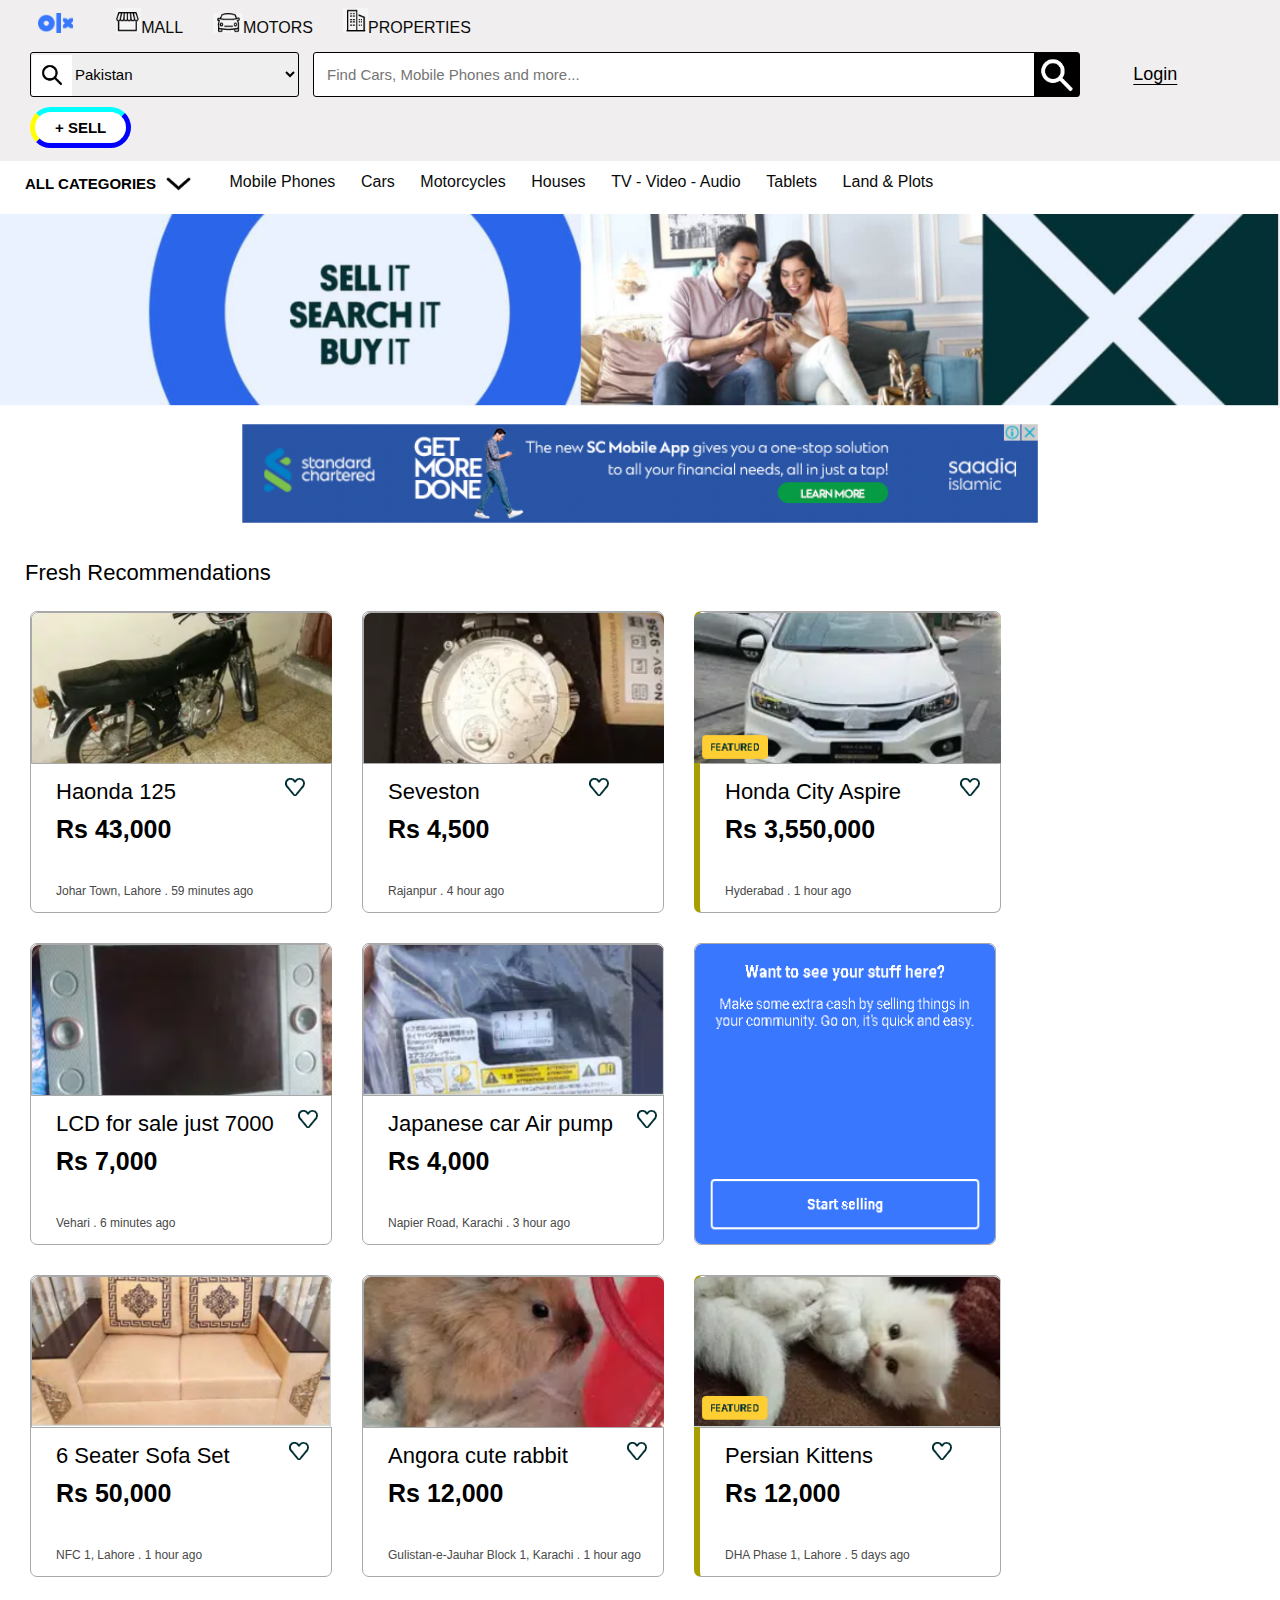
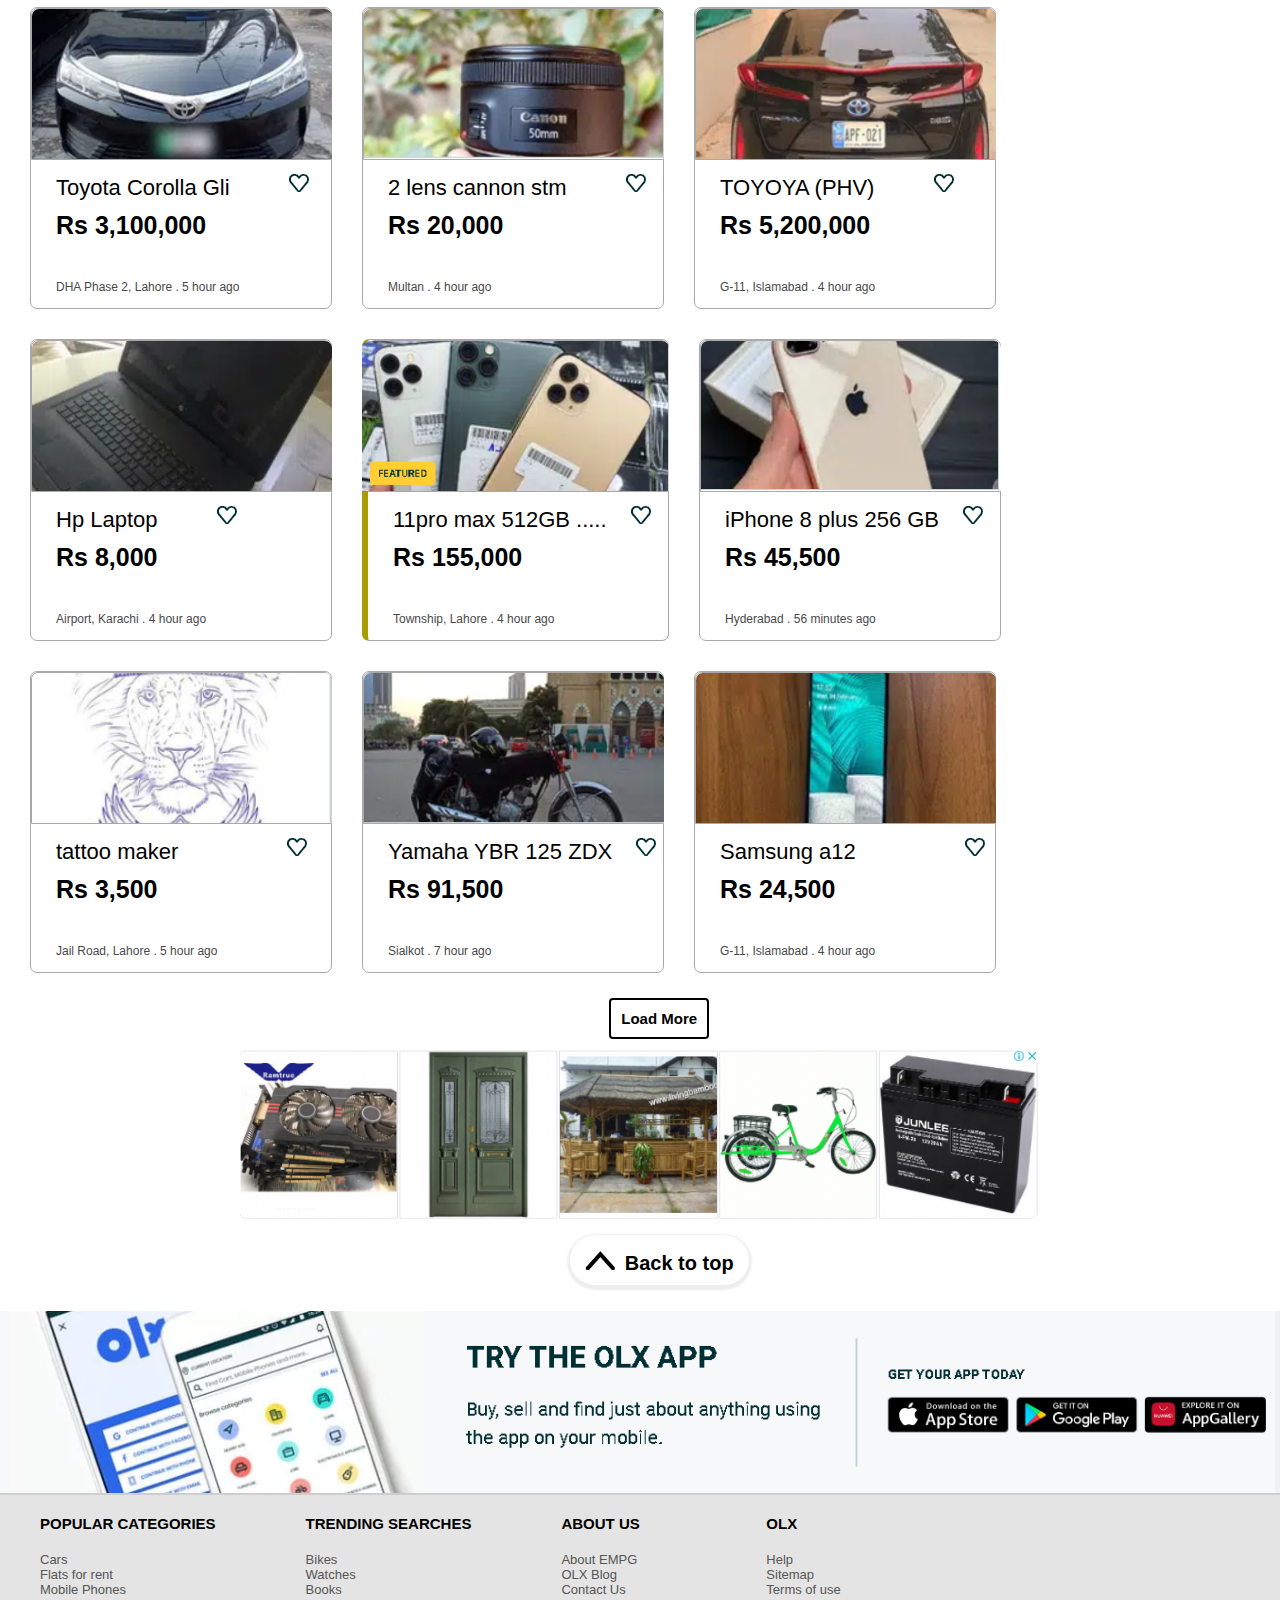
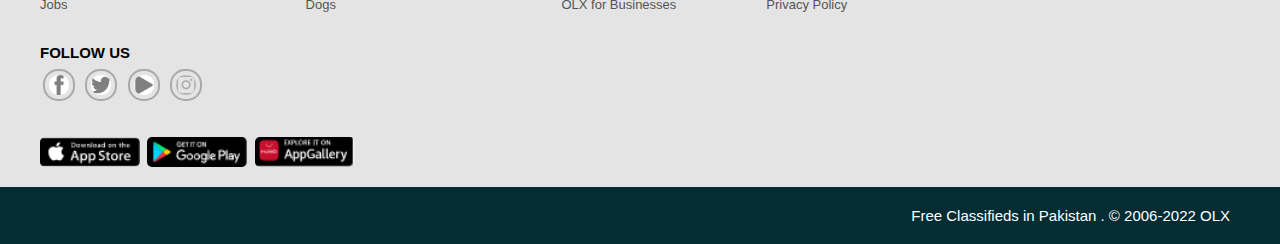
<file: index.html>
<!DOCTYPE html>
<html lang="en">

<head>
    <meta charset="UTF-8">
    <meta http-equiv="X-UA-Compatible" content="IE=edge">
    <meta name="viewport" content="width=device-width, initial-scale=1.0">
    <link rel="stylesheet" href="style.css">
    <title>olx</title>
</head>

<body>
    <header id="top">
        <nav>
            <img src="images/a2.png" alt="olx" class="image">
            <a href="#" class="a1"><img src="images/a5.PNG" alt="mall" class="img1">MALL</a>
            <a href="#" class="a1"><img src="images/a6.PNG" alt="motors" class="img2">MOTORS</a>
            <a href="#" class="a1"><img src="images/a7.PNG" alt="properties" class="img1">PROPERTIES</a>
            <br>
            <select name="location" id="location">
                <option value="pakistan">Pakistan</option>
                <option value="Azad Kashmir, Pakistan">Azad Kashmir, Pakistan</option>
                <option value="Sindh, Pakistan">Sindh, Pakistan</option>
                <option value="Punjab, Pakistan">Punjab, Pakistan</option>
                <option value="Northern Areas, Pakistan">Northern Areas, Pakistan</option>
                <option value="Islamabad Capital Territory, Pakistan">Islamabad Capital Territory, Pakistan</option>
                <option value="Khyber Pakhtunkhwa, Pakistan">Khyber Pakhtunkhwa, Pakistan</option>
                <option value="Balochistan, Pakistan">Balochistan, Pakistan</option>
            </select>
            <input type="text" class="image3" placeholder="Find Cars, Mobile Phones and more..." size="130px">
            <a href="login.html" class="link1">Login</a>
            <button id="sell">+ SELL</button>
        </nav>
    </header>
    <div class="class1">
        <a href="#span1" class="link2">ALL CATEGORIES</a>
        <a href="" class="image4"><img src="images/a8.png" alt="dropdown" class="image4"></a>
        <a href="#" class="a1">Mobile Phones</a>
        <a href="#" class="a1">Cars</a>
        <a href="#" class="a1">Motorcycles</a>
        <a href="#" class="a1">Houses</a>
        <a href="#" class="a1">TV - Video - Audio</a>
        <a href="#" class="a1">Tablets</a>
        <a href="#" class="a1">Land & Plots</a>
    </div>
    <div class="class2">
        <img src="images/image.PNG" alt="image" class="image5">
        <center><img src="images/addimg.PNG" class="image6"></center>
    </div>
    <p>Fresh Recommendations</p>
    <div class="class3">
        <div class="child child1" title="Haonda 125">
            <div class="classA">
                <img src="images/p1.PNG" class="product">
            </div>
            <div>
                <p class="name">Haonda 125
                    <img src="images/fav.PNG" class="fav">
                </p>
                <p class="price">Rs 43,000</p>
                <p class="address">Johar Town, Lahore . 59 minutes ago</p>
            </div>
        </div>

        <div class="child child2" title="Seveston">
            <div class="classA">
                <img src="images/p17.PNG" class="product">
            </div>
            <div>
                <p class="name">Seveston
                    <img src="images/fav.PNG" class="fav">
                </p>
                <p class="price">Rs 4,500</p>
                <p class="address">Rajanpur . 4 hour ago</p>
            </div>
        </div>

        <div class="child child3" title="Honda City Aspire">
            <div class="classA">
                <img src="images/p3.PNG" class="featured">
            </div>
            <div>
                <p class="name"> Honda City Aspire
                    <img src="images/fav.PNG" class="fav2">
                </p>
                <p class="price">Rs 3,550,000</p>
                <p class="address">Hyderabad . 1 hour ago</p>
            </div>
        </div>

        <div class="child child4" title="LCD for sale just 7000">
            <div class="classA">
                <img src="images/p15.PNG" class="product">
            </div>
            <div class="border">
                <p class="name">LCD for sale just 7000
                    <img src="images/fav.PNG" class="fav1">
                </p>
                <p class="price">Rs 7,000</p>
                <p class="address">Vehari . 6 minutes ago</p>

            </div>
        </div>

        <div class="child child5" title="Japanese car Air pump">
            <div class="classA">
                <img src="images/p5.PNG" class="product">
            </div>
            <div>
                <p class="name">Japanese car Air pump
                    <img src="images/fav.PNG" class="fav1">
                </p>
                <p class="price">Rs 4,000</p>
                <p class="address">Napier Road, Karachi . 3 hour ago</p>
            </div>
        </div>

        <div class="child child6">
            <a href="login.html">
                <img src="images/p11.PNG" class="sellimg">
            </a>
        </div>

        <div class="child child7" title="6 Seater Sofa Set">
            <div class="classA">
                <img src="images/p7.PNG" class="product">
            </div>
            <div>
                <p class="name">6 Seater Sofa Set
                    <img src="images/fav.PNG" class="fav2">
                </p>
                <p class="price">Rs 50,000</p>
                <p class="address">NFC 1, Lahore . 1 hour ago</p>
            </div>
        </div>

        <div class="child child8" title="Angora cute rabbit">
            <div class="classA">
                <img src="images/p8.PNG" class="product">
            </div>
            <div>
                <p class="name">Angora cute rabbit
                    <img src="images/fav.PNG" class="fav2">
                </p>
                <p class="price">Rs 12,000</p>
                <p class="address">Gulistan-e-Jauhar Block 1, Karachi . 1 hour ago</p>
            </div>
        </div>

        <div class="child child9" title=" Persian Kittens">
            <div class="classA">
                <img src="images/p14.PNG" class="featured">
            </div>
            <div>
                <p class="name"> Persian Kittens
                    <img src="images/fav.PNG" class="fav2">
                </p>
                <p class="price">Rs 12,000</p>
                <p class="address">DHA Phase 1, Lahore . 5 days ago</p>
            </div>
        </div>

        <div class="child child10" title="Toyota Corolla Gli">
            <div class="classA">
                <img src="images/p4.PNG" class="product">
            </div>
            <div class="border">
                <p class="name"> Toyota Corolla Gli
                    <img src="images/fav.PNG" class="fav2">
                </p>
                <p class="price">Rs 3,100,000</p>
                <p class="address">DHA Phase 2, Lahore . 5 hour ago</p>

            </div>
        </div>

        <div class="child child11" title="2 lens cannon stm">
            <div class="classA">
                <img src="images/p6.PNG" class="product">
            </div>
            <div>
                <p class="name">2 lens cannon stm
                    <img src="images/fav.PNG" class="fav2">
                </p>
                <p class="price">Rs 20,000</p>
                <p class="address">Multan . 4 hour ago</p>
            </div>
        </div>

        <div class="child child12" title="TOYOYA (PHV)">
            <div class="classA">
                <img src="images/p12.PNG" class="product">
            </div>
            <div>
                <p class="name">TOYOYA (PHV)
                    <img src="images/fav.PNG" class="fav2">
                </p>
                <p class="price">Rs 5,200,000</p>
                <p class="address">G-11, Islamabad . 4 hour ago</p>
            </div>
        </div>

        <div class="child child13" title="Hp Laptop">
            <div class="classA">
                <img src="images/p16.PNG" class="product">
            </div>
            <div>
                <p class="name">Hp Laptop
                    <img src="images/fav.PNG" class="fav2">
                </p>
                <p class="price">Rs 8,000</p>
                <p class="address">Airport, Karachi . 4 hour ago</p>
            </div>
        </div>

        <div class="child child14" title="11pro max 512GB pta approved brand new stock all colours available">
            <div class="classA">
                <img src="images/p13.PNG" class="featured">
            </div>
            <div>
                <p class="name">11pro max 512GB .....
                    <img src="images/fav.PNG" class="fav1">
                </p>
                <p class="price">Rs 155,000</p>
                <p class="address">Township, Lahore . 4 hour ago</p>
            </div>
        </div>

        <div class="child child15" title="iPhone 8 plus 256 GB">
            <div class="classA">
                <img src="images/p2.PNG" class="product">
            </div>
            <div>
                <p class="name">iPhone 8 plus 256 GB
                    <img src="images/fav.PNG" class="fav1">
                </p>
                <p class="price">Rs 45,500</p>
                <p class="address">Hyderabad . 56 minutes ago</p>
            </div>
        </div>

        <div class="child child16" title="tattoo maker">
            <div class="classA">
                <img src="images/p9.PNG" class="product">
            </div>
            <div>
                <p class="name">tattoo maker
                    <img src="images/fav.PNG" class="fav">
                </p>
                <p class="price">Rs 3,500</p>
                <p class="address">Jail Road, Lahore . 5 hour ago</p>
            </div>
        </div>

        <div class="child child17" title="Yamaha YBR 125 ZDX ">
            <div class="classA">
                <img src="images/p19.PNG" class="product">
            </div>
            <div>
                <p class="name">Yamaha YBR 125 ZDX
                    <img src="images/fav.PNG" class="fav1">
                </p>
                <p class="price">Rs 91,500</p>
                <p class="address">Sialkot . 7 hour ago</p>
            </div>
        </div>

        <div class="child child18" title="Samsung a12 10/10">
            <div class="classA">
                <img src="images/p18.PNG" class="product">
            </div>
            <div>
                <p class="name">Samsung a12
                    <img src="images/fav.PNG" class="fav">
                </p>
                <p class="price">Rs 24,500</p>
                <p class="address">G-11, Islamabad . 4 hour ago</p>
            </div>
        </div>
    </div>
    <div class="class4">
        <center>
            <button class="button2">Load More</button>
        </center>
        <center>
            <img src="images/addimg1.PNG" class="image6">
        </center>
        <center>
            <button class="button1">
                <a href="#top" class="up">
                    <img src="images/a8.jpg" class="image7">Back to top
                </a>
            </button>
        </center>
    </div>
    <div class="class5">
        <img src="images/image1.PNG" class="image8">
        <div class="classB">
            <ul>
                <li class="imp">POPULAR CATEGORIES</li>
                <li><a href="#1" class="link5">Cars</a></li>
                <li><a href="#1" class="link5">Flats for rent</a></li>
                <li><a href="#1" class="link5">Mobile Phones</a></li>
                <li><a href="#1" class="link5">Jobs</a></li>
            </ul>
            <ul>
                <li class="imp">TRENDING SEARCHES</li>
                <li><a href="#1" class="link5">Bikes</a></li>
                <li><a href="#1" class="link5">Watches</a></li>
                <li><a href="#1" class="link5">Books</a></li>
                <li><a href="#1" class="link5">Dogs</a></li>
            </ul>
            <ul>
                <li class="imp">ABOUT US</li>
                <li><a href="#1" class="link5">About EMPG</a></li>
                <li><a href="#1" class="link5">OLX Blog</a></li>
                <li><a href="#1" class="link5">Contact Us</a></li>
                <li><a href="#1" class="link5">OLX for Businesses</a></li>
            </ul>
            <ul>
                <li class="imp">OLX</li>
                <li><a href="#1" class="link5">Help</a></li>
                <li><a href="#1" class="link5">Sitemap</a></li>
                <li><a href="#1" class="link5">Terms of use</a></li>
                <li><a href="#1" class="link5">Privacy Policy</a></li>
            </ul>
            <ul>
                <li class="imp1">FOLLOW US</li>
                <li class="socialimg"><img src="images/fb.png" class="social"></li>
                <li class="socialimg"><img src="images/twitter.png" class="social"></li>
                <li class="socialimg"><img src="images/play.png" class="social"></li>
                <li class="socialimg"><img src="images/insta.png" class="social"></li>
                <br>
                <img src="images/b1.PNG" class="b1">
                <img src="images/b2.PNG" class="b1">
                <img src="images/b3.PNG" class="b1">
            </ul>
        </div>
        <footer>
            Free Classifieds in Pakistan . &copy; 2006-2022 OLX
        </footer>
    </div>

</body>

</html>
</file>
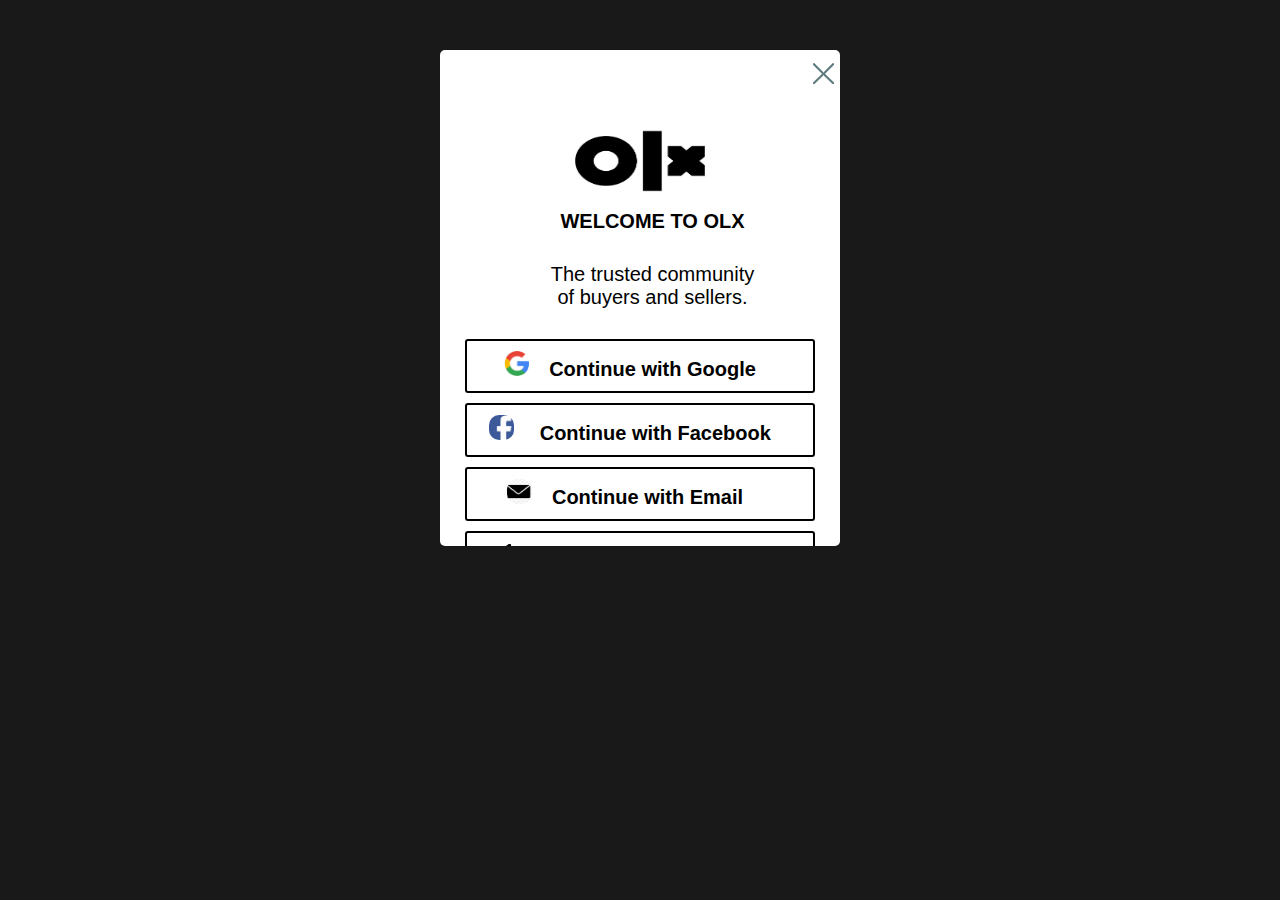
<file: login.html>
<!DOCTYPE html>
<html lang="en">
<head>
    <meta charset="UTF-8">
    <meta http-equiv="X-UA-Compatible" content="IE=edge">
    <meta name="viewport" content="width=device-width, initial-scale=1.0">
    <title>Document</title>
    <link rel="stylesheet" href="style.css">
</head>
<body id="login">
    <div class="login1">
        <a href="index.html">
        <img src="images/back.PNG" class="back">
        </a>
        <div class="login">
            <center>
                <img src="images/logo.png" class="logo">
            </center>
            <p class="p">WELCOME TO OLX</p>
            <p class="p1">The trusted community <br/>of buyers and sellers.</p>
            <center>
                <button class="b2"><img src="images/a14.jpg" class="social1">Continue with Google</button>
                <button class="b2"><img src="images/a13.jpg" class="social1"> Continue with Facebook</button>
                <button class="b3"><img src="images/email.jpg" class="social2">Continue with Email</button>
                <button class="b3"><img src="images/phone.png" class="social2">Continue with Phone</button>    
            </center>
            <p class="p2">By continuing, you are accepting <br><a href="." class="link6">OLX Terms of use </a> and <a href="."  class="link6">Privacy Policy</a> </p>
        </div>   
    </div>
</body>
</html>
</file>
<file: style.css>
body {
    font-family: Arial, Helvetica, sans-serif;
    margin: 0px;
}

header {
    width: 100%;
    display: flex;
}

nav {
    position: fixed;
    top: 0%;
    left: 0%;
    width: 100%;
    background-color: rgb(240, 238, 238);
}

.image {
    width: 35px;
    height: 20px;
    margin: 1% 2% 0% 3%;
}

a:link {
    color: rgb(10, 10, 10);
    text-decoration: none;

}

a:hover {
    color: rgb(2, 182, 253);
}

.a1 {
    font-family: Verdana, Geneva, Tahoma, sans-serif;
    font-size: 16px;
    margin: 1% 1%;
    color: black;
}

input, select {
    border: 1px black solid;
    border-radius: 3px;
    height: 1.5em;
    background-image: url('images/a3.jpg');
    margin: 15px 10px 10px 30px;
    padding: 10px 10px 10px 40px;
    background-size: 40px;
    background-repeat: no-repeat;
    background-position: 1px 2px;
    font-size: 15px;
    outline-color: rgb(11, 247, 247);
    outline-offset: 0px;
    width: 58%;
}

#location {
    height: 3em;
    width: 21%;
}

.image3 {
    background-image: url('images/a4.png');
    background-repeat: no-repeat;
    background-position: right;
    background-size: 45px;
    padding-left: 1%;
    margin-left: 0%;
    font-size: 15px;
}

.link1:link {
    font-family: Verdana, Geneva, Tahoma, sans-serif;
    font-weight: black;
    text-decoration: underline;
    text-underline-offset: 4px;
    color: black;
    font-size: 18px;
    margin-left: 1%;
}

.link1:hover {
    color: black;
    text-decoration: none;
}

.link1:visited {
    color: black;
}

#sell {
    background-color: white;
    border: 5px solid;
    border-color: cyan blue blue yellow;
    border-radius: 35px;
    margin-left: 1%;
    padding: 7px 20px;
    font-weight: bolder;
    font-size: 15px;
    cursor: pointer;
}

.class1 {
    background-color: white;
    text-transform: capitalize;
    padding: 10px 0px;
    font-family: 'Times New Roman', Times, serif;
    width: 100%;
    margin: 100px auto 0px;
    display: flex;
    flex-wrap: wrap;
}

.link2:link {
    margin: 15px 10px 10px 35px;
    font-weight: bold;
    font-size: 15px;
    font-family: Verdana, Geneva, Tahoma, sans-serif;
    color: black;
}

.link2:hover, .link2:visited {
    color: black;
}

.image4 {
    margin: 1% 2% 0% 0%;
    width: 25px;
    height: 22px;
}

.img1 {
    width: 25px;
    height: 25px;
}

.img2 {
    width: 30px;
    height: 20px;
}

.class2 {
    margin-top: 0px;
    margin-bottom: 20px;
}

.image6 {
    width: 800px;
    margin: 10px;
    cursor: pointer;
}

p {
    font-family: Arial, Helvetica, sans-serif;
    font-size: 22px;
    font-weight: lighter;
    margin: 0px 0px 10px 25px;
}

.class3 {
    display: flex;
    flex-wrap: wrap;
    width: 100%;
    height: auto;
}

.child {
    width: 300px;
    height: 300px;
    margin: 15px 0px 15px 30px;
    border: darkgrey 1px solid;
    border-radius: 7px;
    cursor: pointer;
}

.classA {
    width: auto;
    height: 150px;
    border: darkgrey 1px solid;
    border-top-left-radius: inherit;
    border-top-right-radius: inherit;
}

.featured {
    margin-left: -7px;
    width: 307px;
    height: inherit;
    border-top-left-radius: inherit;
    border-top-right-radius: inherit;
}

.product {
    width: 300px;
    height: inherit;
    border-top-left-radius: inherit;
    border-top-right-radius: inherit;
}

.name {
    margin-top: 10px;
}

.price {
    font-size: 25px;
    font-weight: bolder;
    margin-top: 0px;
}

.address {
    font-size: 12px;
    color: rgb(73, 73, 73);
    margin-top: 40px;
}

.fav {
    margin-left: 100px;
}

.fav1 {
    margin-left: 15px;
}

.fav2 {
    margin-left: 50px;
}

.child3, .child9, .child14 {
    border-left: inset 6px rgb(253, 236, 2);
}

.sellimg {
    width: 300px;
    height: 300px;
    border-radius: 7px;
}

.image7 {
    height: 25px;
    width: 30px;
    margin: 0px 10px 0px 0px;
}

.button1 {
    border: none;
    box-shadow: 0px 2px 2px 3px #eee;
    background-color: white;
    border-radius: 30px;
    padding: 10px;
    margin-bottom: 2%;
}

.button1:hover {
    box-shadow: 0px 2px 2px 3px #868686;
}

.up:link, .up:hover, .up:visited {
    color: black;
    font-weight: bold;
    font-size: 20px;
    padding: 2px 5px;
    text-align: center;
}

.button2 {
    color: black;
    font-weight: bold;
    font-size: 15px;
    border: 2px solid black;
    border-radius: 4px;
    padding: 10px;
    background-color: white;
}

.button2:hover {
    border: 5px solid black;
    margin-bottom: 10px;
    cursor: pointer;
}

.class4 {
    margin-top: 10px;
    margin-bottom: 0px;
}

.class5 {
    background-color: rgb(228, 228, 228);
}

.image8 {
    border-bottom: rgb(207, 206, 206) solid 2px;
}

.classB {
    display: flex;
    flex-wrap: wrap;
}

ul {
    display: inline-block;
    margin-right: 50px;
}

li {
    display: block;
    font-size: 13px;
}

.imp {
    font-size: 15px;
    font-weight: bolder;
    margin-bottom: 20px;
}

.link5:link, .link5:visited {
    color: rgb(85, 85, 85);
}

.link5:hover {
    color: black;
}

.imp1 {
    font-size: 15px;
    font-weight: bolder;
    margin-bottom: 5px;

}

.socialimg {
    display: inline-block;
    margin-bottom: 30px;
}

.social {
    width: 20px;
    height: 20px;
    padding: 4px;
    margin: 3px;
    border: 2px solid darkgray;
    border-radius: 15px;
    cursor: pointer;
}

.b1 {
    width: 100px;
    height: 30px;
    margin-right: 3px;
    border-radius: 5px;
    cursor: pointer;
}

footer {
    color: white;
    background-color: rgb(3, 45, 51);
    text-align: right;
    padding: 20px 50px;
    font-size: 15px;
    font-family: Arial, Helvetica, sans-serif;
}

#login {
    background-color: rgba(0, 0, 0, 0.9);
}

.login1 {

    background-color: white;
    border-radius: 5px;
    width: 400px;
    height: 450px;
    margin: 50px auto;
}

.login {
    position: relative;
    top: 15px;
    background-color: white;
    border-radius: 5px;
    width: 400px;
    height: 450px;
    overflow-y: scroll;
    overflow-x: hidden;
}

.back {
    position: relative;
    top: 10px;
    left: 370px;
}

.logo {
    width: 130px;
    height: 70px;
    margin-top: 30px;
}

.p {
    text-align: center;
    margin-top: 10px;
    margin-bottom: 30px;
    font-size: 20px;
    font-weight: bolder;
}

.p1 {
    text-align: center;
    margin-bottom: 30px;
    font-size: 20px;
    font-family: Verdana, Geneva, Tahoma, sans-serif;

}

.b2, .b3 {
    height: 50px;
    width: 350px;
    display: block;
    border-radius: 3px;
    margin: 10px;
    padding: 10px 30px 40px 5px;
    font-weight: bolder;
    border: solid 2px black;
    background-color: white;
    font-size: 20px;
}

.b3 {
    padding: 10px 30px 40px 0px;
}

.b2:hover, .b3:hover {
    border: black 4px solid;
}

.social1 {
    width: 25px;
    height: 25px;
    border-radius: 10px;
    margin-right: 20px;
    margin-left: 5px;
}

.social2 {
    width: 25px;
    height: 25px;
    border-radius: 10px;
    margin-right: 20px;
}

.p2 {
    text-align: center;
    font-size: 15px;
    margin-top: 50px;
    margin-bottom: 40px;
}

.link6:link, .link6:hover, .link6:visited {
    color: blue;
}

@media all and (max-width:1300px) {
    nav {
        padding-bottom: 1%;
    }

    .class1 {
        margin-top: 150px;

    }

    .link2:link {
        margin: 15px 10px 10px 25px;
    }

    button, .link1:link {
        margin-left: 3%;
    }

    .image5, .image8,.class5{
        width: 1280px;
    }

    #sell {
        margin-left: 30px;
    }
}

@media all and (max-width:1200px) {
    .link2:link {
        margin: 15px 10px 10px 20px;
    }

    .image5, .image8 ,.class5{
        width: 1180px;
    }
}

@media all and (max-width:1000px) {
    .image5, .image8 ,.class5{
        width: 1080px;
    }
}

@media all and (max-width:1000px) {
    .image5, .image8 ,.class5{
        width: 980px;
    }

    .image6 {
        width: 600px;
    }

    .link2:link {
        margin: 15px 10px 10px 15px;
    }

    #sell {
        margin-left: 25px;
    }
}

@media all and (max-width:900px) {
    .image5, .image8 ,.class5{
        width: 880px;
    }

    .link2:link {
        margin: 15px 10px 10px 15px;
    }

    #location {
        margin-left: 20px;
    }

    #sell {
        margin-left: 20px;
    }
}

@media all and (max-width:800px) {
    .image5, .image8 ,.class5{
        width: 770px;
    }

    select {
        margin: 15px 10px 10px 20px;
    }

    .image6 {
        width: 400px;
    }
}

@media all and (max-width:700px) {
    .image5 {
        width: 700px;
    }

    .image6 {
        width: 350px;
    }

    p {
        font-size: 20px;
    }

    .image8 {
        width: 680px;
    }
}

@media all and (max-width:600px) {
    .image5, .image8,.class5{
        width: 590px;
    }
}

@media all and (max-width:500px) {
    .image5, .image8 ,.class5{
        width: 490px;
    }
}

@media all and (max-width:470px) {
    .image5, .image8,.class5{
        width: 470px;
    }
}

@media all and (max-width:400px) {
    .image5, .image8 ,.class5{
        width: 400px;
    }
}
</file>
